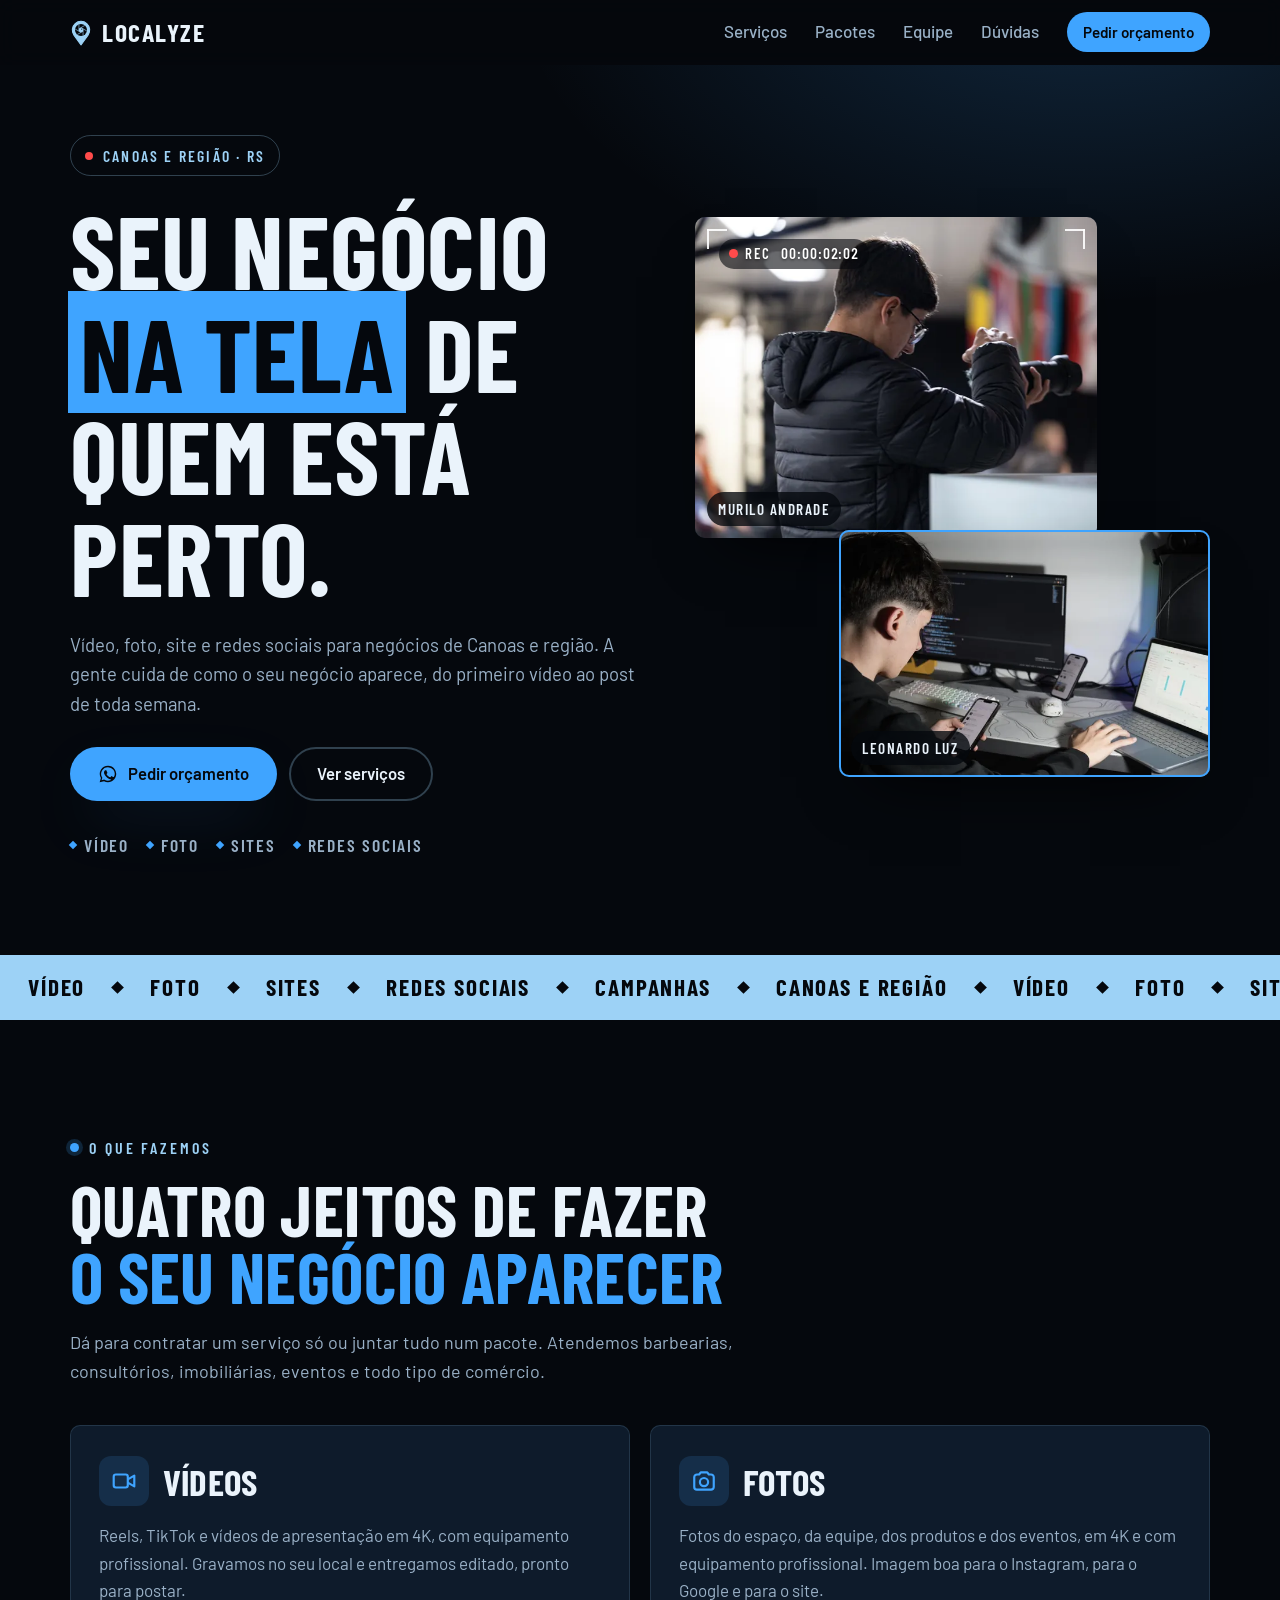
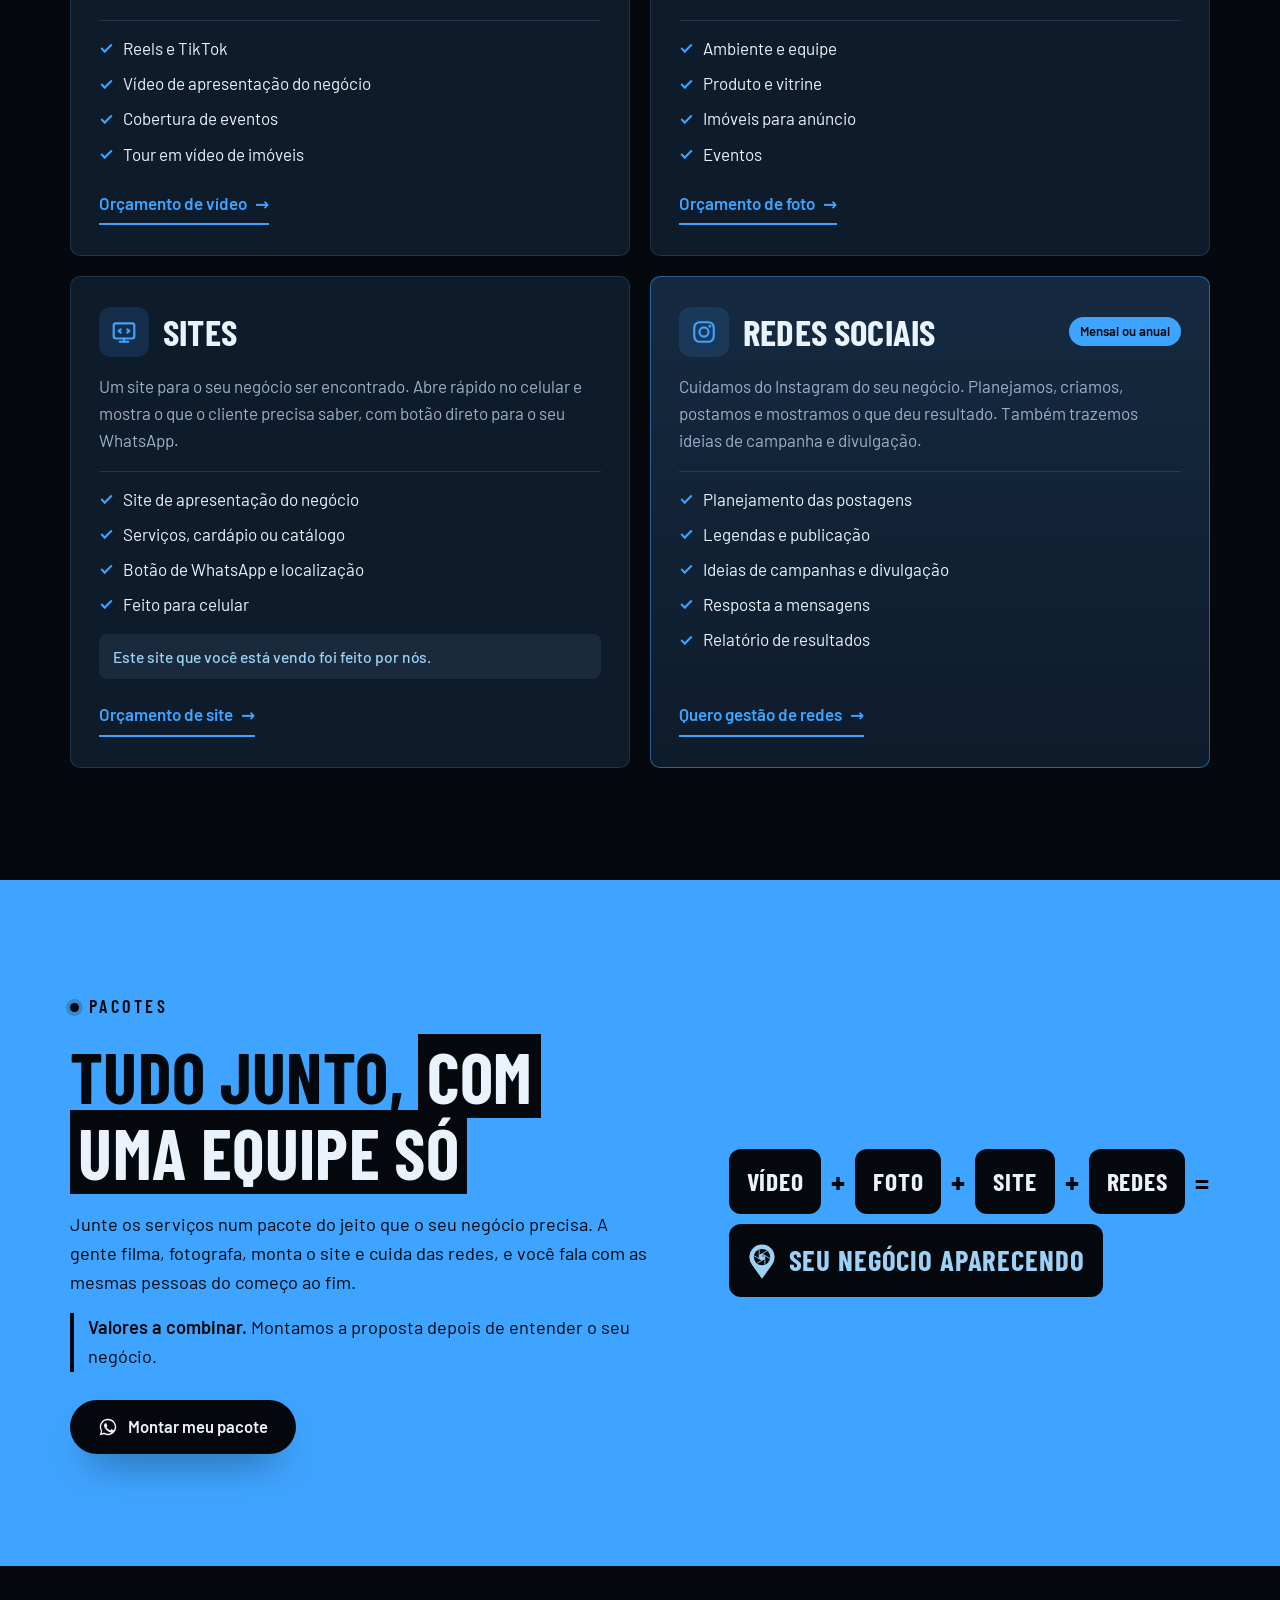
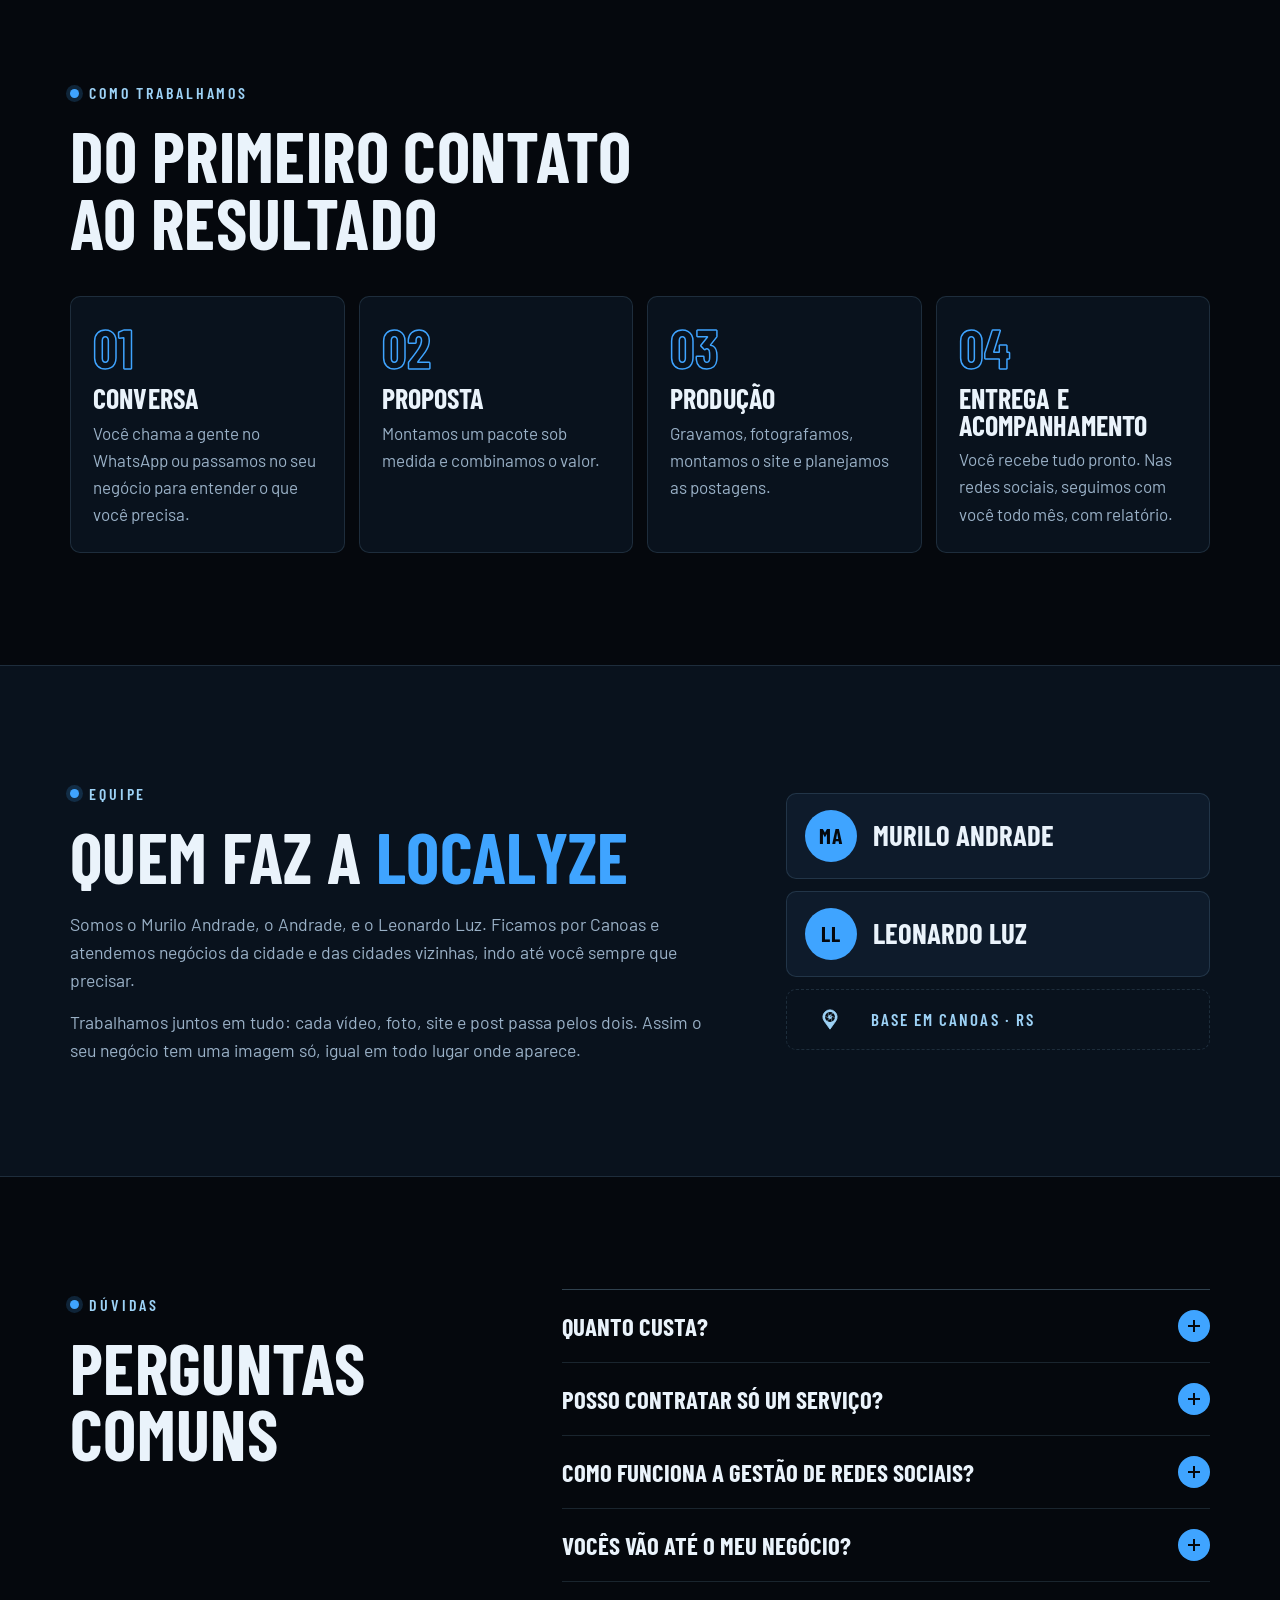
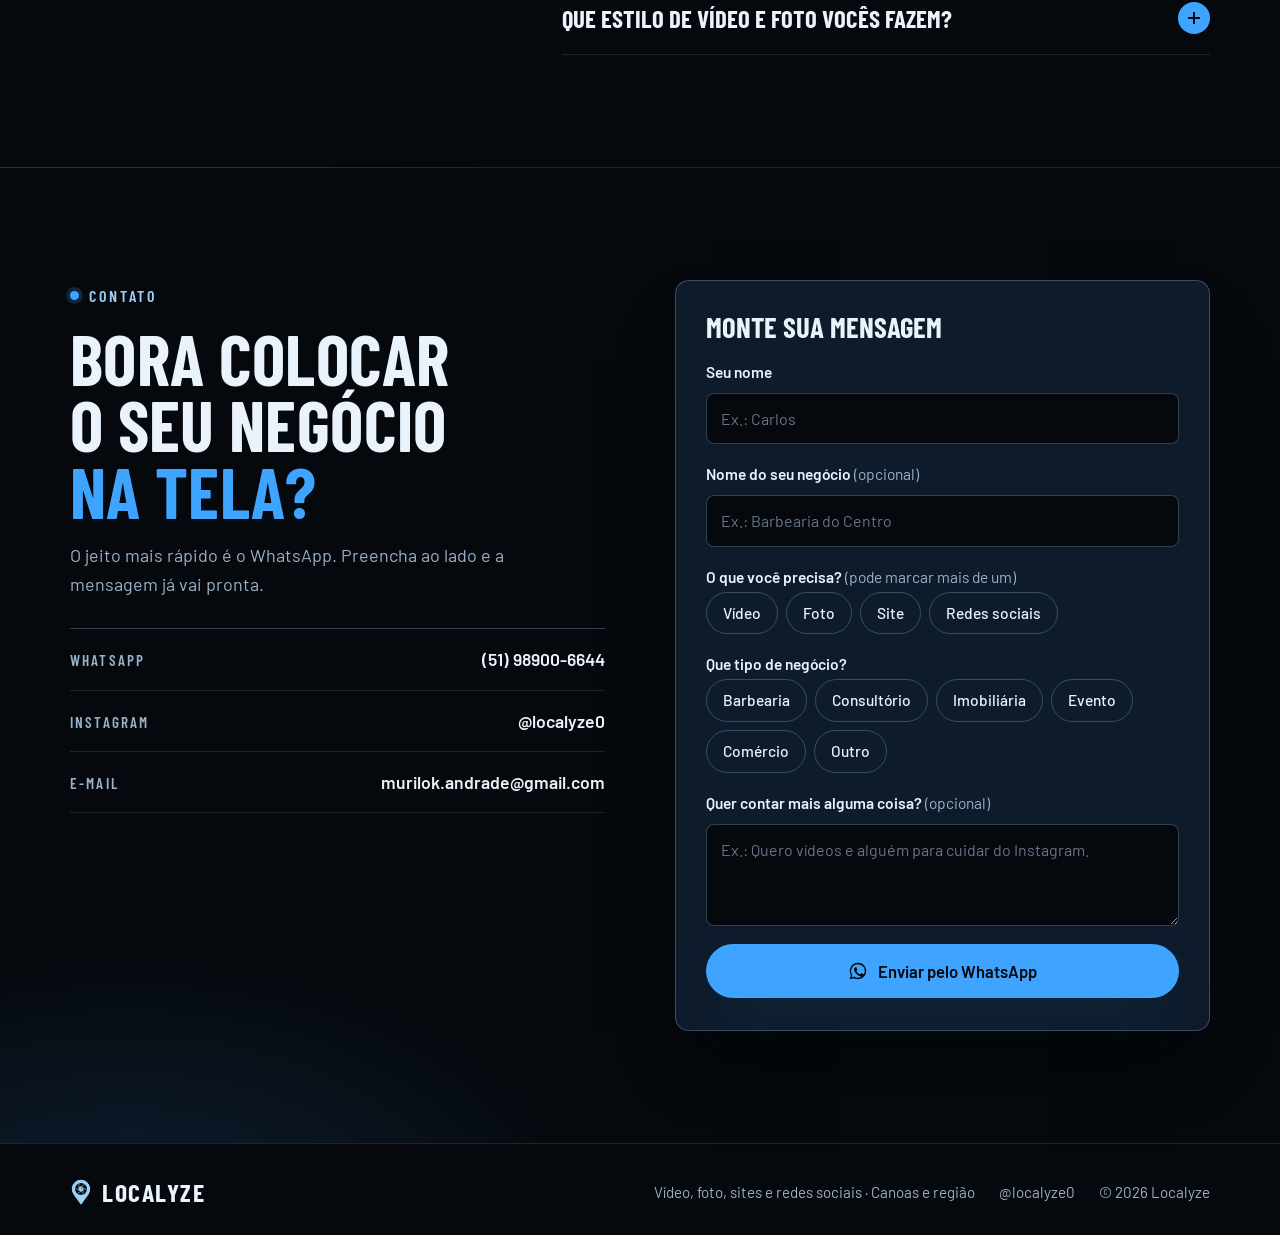
<file: index.html>
<!doctype html>
<html lang="pt-BR">
<head>
<meta charset="utf-8">
<meta name="viewport" content="width=device-width, initial-scale=1, viewport-fit=cover">
<title>Localyze · Vídeo, foto, sites e redes sociais em Canoas</title>
<meta name="description" content="Vídeo, foto, sites e gestão de redes sociais para negócios de Canoas e região. Pacotes sob medida, valores a combinar. Fale com a Localyze pelo WhatsApp.">
<meta name="theme-color" content="#05080D">
<meta name="color-scheme" content="dark">
<link rel="icon" href="img/favicon.svg" type="image/svg+xml">
<link rel="apple-touch-icon" href="img/apple-touch-icon.png">

<meta property="og:type" content="website">
<meta property="og:locale" content="pt_BR">
<meta property="og:site_name" content="Localyze">
<meta property="og:url" content="https://localyze.pages.dev/">
<meta property="og:title" content="Localyze · Vídeo, foto, sites e redes sociais">
<meta property="og:description" content="Seu negócio na tela de quem está perto. Canoas e região.">
<meta property="og:image" content="https://localyze.pages.dev/img/og.jpg">
<meta property="og:image:width" content="1200">
<meta property="og:image:height" content="630">
<meta name="twitter:card" content="summary_large_image">

<link rel="preload" href="fonts/barlow-condensed-latin-700-normal.woff2" as="font" type="font/woff2" crossorigin>
<link rel="preload" href="fonts/barlow-latin-400-normal.woff2" as="font" type="font/woff2" crossorigin>
<script>document.documentElement.classList.add('js');</script>
<link rel="stylesheet" href="style.css?v=2">

<script type="application/ld+json">
{
  "@context": "https://schema.org",
  "@type": "ProfessionalService",
  "name": "Localyze",
  "url": "https://localyze.pages.dev/",
  "description": "Vídeo, foto, sites e gestão de redes sociais para negócios de Canoas e região.",
  "image": "https://localyze.pages.dev/img/og.jpg",
  "telephone": "+55 51 98900-6644",
  "email": "murilok.andrade@gmail.com",
  "areaServed": { "@type": "City", "name": "Canoas" },
  "sameAs": ["https://www.instagram.com/localyze0"],
  "founder": [{ "@type": "Person", "name": "Murilo Andrade" }, { "@type": "Person", "name": "Leonardo Luz" }]
}
</script>
</head>

<body>
<a class="pular" href="#conteudo">Pular para o conteúdo</a>

<!-- símbolo da marca: alfinete de mapa com lente -->
<svg width="0" height="0" style="position:absolute" aria-hidden="true">
  <defs>
    <clipPath id="lente"><circle cx="50" cy="50" r="29"/></clipPath>
  </defs>
  <symbol id="simbolo" viewBox="-3 -3 106 130">
    <path d="M50 122 L15.89 74.50 A42 42 0 1 1 84.11 74.50 Z" fill="currentColor" stroke="currentColor" stroke-width="5" stroke-linejoin="round"/>
    <circle cx="50" cy="50" r="29" fill="var(--lente, #05080D)"/>
    <path clip-path="url(#lente)" d="M50 38.5 L78.57 54.99 M59.96 44.25 L59.96 77.24 M59.96 55.75 L31.39 72.24 M50 61.5 L21.43 45.01 M40.04 55.75 L40.04 22.76 M40.04 44.25 L68.61 27.76" fill="none" stroke="currentColor" stroke-width="3"/>
    <path d="M50 38.5 L59.96 44.25 L59.96 55.75 L50 61.5 L40.04 55.75 L40.04 44.25 Z" fill="currentColor"/>
    <circle cx="53.6" cy="45.8" r="2.5" fill="var(--lente, #05080D)"/>
  </symbol>
  <symbol id="i-zap" viewBox="0 0 24 24"><path fill="currentColor" d="M12.04 2a9.9 9.9 0 0 0-8.5 14.9L2 22l5.25-1.38A9.9 9.9 0 1 0 12.04 2Zm0 1.8a8.1 8.1 0 1 1-4.3 15l-.3-.18-3.1.82.83-3.03-.2-.32A8.1 8.1 0 0 1 12.04 3.8Zm-3 3.6c-.2 0-.52.07-.8.37-.27.3-1.04 1.02-1.04 2.5s1.07 2.9 1.22 3.1c.15.2 2.1 3.2 5.1 4.5 2.5 1.08 3 .87 3.54.82.54-.05 1.74-.71 1.98-1.4.25-.7.25-1.3.17-1.42-.07-.12-.27-.2-.57-.35-.3-.15-1.74-.86-2.01-.96-.27-.1-.47-.15-.67.15-.2.3-.77.96-.94 1.16-.17.2-.35.22-.65.07-.3-.15-1.26-.46-2.4-1.48-.89-.79-1.49-1.76-1.66-2.06-.17-.3-.02-.46.13-.6.13-.14.3-.35.45-.52.15-.18.2-.3.3-.5.1-.2.05-.37-.02-.52-.08-.15-.67-1.62-.92-2.2-.24-.58-.49-.5-.67-.5Z"/></symbol>
  <symbol id="i-insta" viewBox="0 0 24 24"><rect x="3" y="3" width="18" height="18" rx="5" fill="none" stroke="currentColor" stroke-width="2"/><circle cx="12" cy="12" r="4.2" fill="none" stroke="currentColor" stroke-width="2"/><circle cx="17.4" cy="6.6" r="1.3" fill="currentColor"/></symbol>
</svg>

<!-- ============ TOPO ============ -->
<header class="topo" id="topo">
  <div class="wrap topo__in">
    <a class="marca" href="#inicio" aria-label="Localyze, voltar ao início">
      <svg class="marca__simbolo" width="22" height="27" aria-hidden="true"><use href="#simbolo"/></svg>
      <span>Localyze</span>
    </a>
    <nav class="menu" aria-label="Seções do site">
      <a href="#servicos">Serviços</a>
      <a href="#pacotes">Pacotes</a>
      <a href="#equipe">Equipe</a>
      <a href="#duvidas">Dúvidas</a>
    </nav>
    <a class="topo__cta" href="#contato">Pedir orçamento</a>
  </div>
</header>

<main id="conteudo">

  <!-- ============ ABERTURA ============ -->
  <section class="hero" id="inicio" aria-labelledby="hero-titulo">
    <div class="wrap hero__grade">
      <div class="hero__texto">
        <p class="selo"><span class="selo__ponto" aria-hidden="true"></span>Canoas e região · RS</p>
        <h1 id="hero-titulo">Seu negócio <mark>na tela</mark> de quem está perto.</h1>
        <p class="hero__sub">Vídeo, foto, site e redes sociais para negócios de Canoas e região. A gente cuida de como o seu negócio aparece, do primeiro vídeo ao post de toda semana.</p>
        <div class="acoes" id="hero-acoes">
          <a class="botao botao--azul" data-zap="Olá, Localyze! Vi a apresentação de vocês e quero um orçamento." href="https://wa.me/5551989006644" target="_blank" rel="noopener">
            <svg width="20" height="20" aria-hidden="true"><use href="#i-zap"/></svg>
            Pedir orçamento
          </a>
          <a class="botao botao--linha" href="#servicos">Ver serviços</a>
        </div>
        <ul class="hero__lista" aria-label="O que fazemos">
          <li>Vídeo</li><li>Foto</li><li>Sites</li><li>Redes sociais</li>
        </ul>
      </div>

      <div class="hero__fotos" aria-label="A equipe da Localyze trabalhando">
        <figure class="quadro quadro--a">
          <img src="img/andrade-camera-960.webp"
               srcset="img/andrade-camera-640.webp 640w, img/andrade-camera-960.webp 960w, img/andrade-camera-1400.webp 1400w"
               sizes="(min-width: 960px) 420px, 80vw" width="960" height="768" fetchpriority="high"
               alt="Murilo Andrade fotografando durante um evento">
          <div class="quadro__hud" aria-hidden="true">
            <span class="hud-rec"><i></i>REC <b id="timecode">00:00:00:00</b></span>
          </div>
          <figcaption>Murilo Andrade</figcaption>
        </figure>
        <figure class="quadro quadro--b">
          <img src="img/leonardo-sites-960.webp"
               srcset="img/leonardo-sites-640.webp 640w, img/leonardo-sites-960.webp 960w, img/leonardo-sites-1400.webp 1400w"
               sizes="(min-width: 960px) 400px, 80vw" width="960" height="642" fetchpriority="high"
               alt="Leonardo Luz trabalhando no computador e no celular">
          <figcaption>Leonardo Luz</figcaption>
        </figure>
      </div>
    </div>
  </section>

  <!-- faixa -->
  <div class="faixa" aria-hidden="true">
    <div class="faixa__trilho">
      <span>Vídeo</span><span>Foto</span><span>Sites</span><span>Redes sociais</span><span>Campanhas</span><span>Canoas e região</span>
      <span>Vídeo</span><span>Foto</span><span>Sites</span><span>Redes sociais</span><span>Campanhas</span><span>Canoas e região</span>
    </div>
  </div>

  <!-- ============ SERVIÇOS ============ -->
  <section class="secao" id="servicos" aria-labelledby="servicos-titulo">
    <div class="wrap">
      <header class="cab revela">
        <p class="rotulo">O que fazemos</p>
        <h2 id="servicos-titulo">Quatro jeitos de fazer <span class="destaque">o seu negócio aparecer</span></h2>
        <p class="cab__intro">Dá para contratar um serviço só ou juntar tudo num pacote. Atendemos barbearias, consultórios, imobiliárias, eventos e todo tipo de comércio.</p>
      </header>

      <div class="servicos">
        <article class="servico revela">
          <div class="servico__topo">
            <span class="servico__icone" aria-hidden="true">
              <svg viewBox="0 0 24 24" width="26" height="26"><rect x="2.5" y="6" width="13" height="12" rx="2" fill="none" stroke="currentColor" stroke-width="2"/><path d="M15.5 10.5 21.5 7v10l-6-3.5" fill="none" stroke="currentColor" stroke-width="2" stroke-linejoin="round"/></svg>
            </span>
            <h3>Vídeos</h3>
          </div>
          <p>Reels, TikTok e vídeos de apresentação em 4K, com equipamento profissional. Gravamos no seu local e entregamos editado, pronto para postar.</p>
          <ul class="itens">
            <li>Reels e TikTok</li>
            <li>Vídeo de apresentação do negócio</li>
            <li>Cobertura de eventos</li>
            <li>Tour em vídeo de imóveis</li>
          </ul>
          <a class="servico__link" data-zap="Olá, Localyze! Quero um orçamento de vídeo." href="https://wa.me/5551989006644" target="_blank" rel="noopener">Orçamento de vídeo <span aria-hidden="true">→</span></a>
        </article>

        <article class="servico revela">
          <div class="servico__topo">
            <span class="servico__icone" aria-hidden="true">
              <svg viewBox="0 0 24 24" width="26" height="26"><path d="M3 8.5A2.5 2.5 0 0 1 5.5 6h2l1.5-2h6l1.5 2h2A2.5 2.5 0 0 1 21 8.5v9a2.5 2.5 0 0 1-2.5 2.5h-13A2.5 2.5 0 0 1 3 17.5Z" fill="none" stroke="currentColor" stroke-width="2" stroke-linejoin="round"/><circle cx="12" cy="13" r="3.8" fill="none" stroke="currentColor" stroke-width="2"/></svg>
            </span>
            <h3>Fotos</h3>
          </div>
          <p>Fotos do espaço, da equipe, dos produtos e dos eventos, em 4K e com equipamento profissional. Imagem boa para o Instagram, para o Google e para o site.</p>
          <ul class="itens">
            <li>Ambiente e equipe</li>
            <li>Produto e vitrine</li>
            <li>Imóveis para anúncio</li>
            <li>Eventos</li>
          </ul>
          <a class="servico__link" data-zap="Olá, Localyze! Quero um orçamento de fotos." href="https://wa.me/5551989006644" target="_blank" rel="noopener">Orçamento de foto <span aria-hidden="true">→</span></a>
        </article>

        <article class="servico revela">
          <div class="servico__topo">
            <span class="servico__icone" aria-hidden="true">
              <svg viewBox="0 0 24 24" width="26" height="26"><rect x="2.5" y="4" width="19" height="14" rx="2" fill="none" stroke="currentColor" stroke-width="2"/><path d="M8 21h8M12 18v3M9 9.5 7 11l2 1.5M15 9.5l2 1.5-2 1.5" fill="none" stroke="currentColor" stroke-width="2" stroke-linecap="round" stroke-linejoin="round"/></svg>
            </span>
            <h3>Sites</h3>
          </div>
          <p>Um site para o seu negócio ser encontrado. Abre rápido no celular e mostra o que o cliente precisa saber, com botão direto para o seu WhatsApp.</p>
          <ul class="itens">
            <li>Site de apresentação do negócio</li>
            <li>Serviços, cardápio ou catálogo</li>
            <li>Botão de WhatsApp e localização</li>
            <li>Feito para celular</li>
          </ul>
          <p class="servico__prova">Este site que você está vendo foi feito por nós.</p>
          <a class="servico__link" data-zap="Olá, Localyze! Quero um orçamento de site para o meu negócio." href="https://wa.me/5551989006644" target="_blank" rel="noopener">Orçamento de site <span aria-hidden="true">→</span></a>
        </article>

        <article class="servico servico--destaque revela">
          <div class="servico__topo">
            <span class="servico__icone" aria-hidden="true">
              <svg viewBox="0 0 24 24" width="26" height="26"><use href="#i-insta"/></svg>
            </span>
            <h3>Redes sociais</h3>
            <span class="etiqueta">Mensal ou anual</span>
          </div>
          <p>Cuidamos do Instagram do seu negócio. Planejamos, criamos, postamos e mostramos o que deu resultado. Também trazemos ideias de campanha e divulgação.</p>
          <ul class="itens">
            <li>Planejamento das postagens</li>
            <li>Legendas e publicação</li>
            <li>Ideias de campanhas e divulgação</li>
            <li>Resposta a mensagens</li>
            <li>Relatório de resultados</li>
          </ul>
          <a class="servico__link" data-zap="Olá, Localyze! Quero saber sobre a gestão de redes sociais." href="https://wa.me/5551989006644" target="_blank" rel="noopener">Quero gestão de redes <span aria-hidden="true">→</span></a>
        </article>
      </div>
    </div>
  </section>

  <!-- ============ PACOTES ============ -->
  <section class="secao secao--pacote" id="pacotes" aria-labelledby="pacotes-titulo">
    <div class="wrap pacote">
      <div class="pacote__texto revela">
        <p class="rotulo">Pacotes</p>
        <h2 id="pacotes-titulo">Tudo junto, <span class="destaque">com uma equipe só</span></h2>
        <p>Junte os serviços num pacote do jeito que o seu negócio precisa. A gente filma, fotografa, monta o site e cuida das redes, e você fala com as mesmas pessoas do começo ao fim.</p>
        <p class="pacote__preco"><strong>Valores a combinar.</strong> Montamos a proposta depois de entender o seu negócio.</p>
        <a class="botao botao--azul" data-zap="Olá, Localyze! Quero montar um pacote para o meu negócio." href="https://wa.me/5551989006644" target="_blank" rel="noopener">
          <svg width="20" height="20" aria-hidden="true"><use href="#i-zap"/></svg>
          Montar meu pacote
        </a>
      </div>

      <div class="combo revela" aria-hidden="true">
        <div class="combo__peca">Vídeo</div>
        <span class="combo__mais">+</span>
        <div class="combo__peca">Foto</div>
        <span class="combo__mais">+</span>
        <div class="combo__peca">Site</div>
        <span class="combo__mais">+</span>
        <div class="combo__peca">Redes</div>
        <span class="combo__igual">=</span>
        <div class="combo__peca combo__peca--final">
          <svg width="30" height="37"><use href="#simbolo"/></svg>
          Seu negócio aparecendo
        </div>
      </div>
    </div>
  </section>

  <!-- ============ COMO TRABALHAMOS ============ -->
  <section class="secao" id="como" aria-labelledby="como-titulo">
    <div class="wrap">
      <header class="cab revela">
        <p class="rotulo">Como trabalhamos</p>
        <h2 id="como-titulo">Do primeiro contato ao resultado</h2>
      </header>
      <ol class="passos">
        <li class="revela">
          <span class="passos__n">01</span>
          <h3>Conversa</h3>
          <p>Você chama a gente no WhatsApp ou passamos no seu negócio para entender o que você precisa.</p>
        </li>
        <li class="revela">
          <span class="passos__n">02</span>
          <h3>Proposta</h3>
          <p>Montamos um pacote sob medida e combinamos o valor.</p>
        </li>
        <li class="revela">
          <span class="passos__n">03</span>
          <h3>Produção</h3>
          <p>Gravamos, fotografamos, montamos o site e planejamos as postagens.</p>
        </li>
        <li class="revela">
          <span class="passos__n">04</span>
          <h3>Entrega e acompanhamento</h3>
          <p>Você recebe tudo pronto. Nas redes sociais, seguimos com você todo mês, com relatório.</p>
        </li>
      </ol>
    </div>
  </section>

  <!-- ============ EQUIPE ============ -->
  <section class="secao secao--equipe" id="equipe" aria-labelledby="equipe-titulo">
    <div class="wrap equipe">
      <div class="equipe__texto revela">
        <p class="rotulo">Equipe</p>
        <h2 id="equipe-titulo">Quem faz a <span class="destaque">Localyze</span></h2>
        <p>Somos o Murilo Andrade, o Andrade, e o Leonardo Luz. Ficamos por Canoas e atendemos negócios da cidade e das cidades vizinhas, indo até você sempre que precisar.</p>
        <p>Trabalhamos juntos em tudo: cada vídeo, foto, site e post passa pelos dois. Assim o seu negócio tem uma imagem só, igual em todo lugar onde aparece.</p>
      </div>

      <ul class="nomes revela">
        <li>
          <span class="nomes__inicial" aria-hidden="true">MA</span>
          <strong>Murilo Andrade</strong>
        </li>
        <li>
          <span class="nomes__inicial" aria-hidden="true">LL</span>
          <strong>Leonardo Luz</strong>
        </li>
        <li class="nomes__base">
          <svg width="18" height="22" aria-hidden="true"><use href="#simbolo"/></svg>
          <span>Base em Canoas · RS</span>
        </li>
      </ul>
    </div>
  </section>

  <!-- ============ DÚVIDAS ============ -->
  <section class="secao" id="duvidas" aria-labelledby="duvidas-titulo">
    <div class="wrap duvidas">
      <header class="cab revela">
        <p class="rotulo">Dúvidas</p>
        <h2 id="duvidas-titulo">Perguntas comuns</h2>
      </header>
      <div class="perguntas revela">
        <details>
          <summary>Quanto custa?</summary>
          <p>Valores a combinar. O preço depende dos serviços, do tamanho do trabalho e de quanto material você precisa. Chama a gente no WhatsApp que montamos a proposta.</p>
        </details>
        <details>
          <summary>Posso contratar só um serviço?</summary>
          <p>Pode. Dá para fazer só um vídeo, só as fotos, só o site ou só a gestão das redes. E se quiser juntar mais de um, montamos um pacote.</p>
        </details>
        <details>
          <summary>Como funciona a gestão de redes sociais?</summary>
          <p>É um plano mensal ou anual. Planejamos as postagens, escrevemos as legendas, publicamos, respondemos mensagens, trazemos ideias de campanha e mostramos os resultados num relatório.</p>
        </details>
        <details>
          <summary>Vocês vão até o meu negócio?</summary>
          <p>Sim. Ficamos por Canoas e atendemos a cidade e as cidades próximas. Se você estiver um pouco mais longe, chama a gente que vemos.</p>
        </details>
        <details>
          <summary>Que estilo de vídeo e foto vocês fazem?</summary>
          <p>Depende da ocasião. Pode ser mais cinematográfico ou mais leve e natural. Conversamos antes e escolhemos o que combina com o seu negócio.</p>
        </details>
      </div>
    </div>
  </section>

  <!-- ============ CONTATO ============ -->
  <section class="secao secao--contato" id="contato" aria-labelledby="contato-titulo">
    <div class="wrap contato">
      <div class="contato__intro revela">
        <p class="rotulo">Contato</p>
        <h2 id="contato-titulo">Bora colocar o seu negócio <span class="destaque">na tela?</span></h2>
        <p>O jeito mais rápido é o WhatsApp. Preencha ao lado e a mensagem já vai pronta.</p>
        <ul class="canais">
          <li>
            <span>WhatsApp</span>
            <a data-zap="Olá, Localyze! Vi a apresentação de vocês e quero um orçamento." href="https://wa.me/5551989006644" target="_blank" rel="noopener">(51) 98900-6644</a>
          </li>
          <li>
            <span>Instagram</span>
            <a href="https://www.instagram.com/localyze0" target="_blank" rel="noopener">@localyze0</a>
          </li>
          <li>
            <span>E-mail</span>
            <strong class="canais__valor">murilok.andrade@gmail.com</strong>
          </li>
        </ul>
      </div>

      <!-- Sem JavaScript, o formulário ainda abre o WhatsApp com o campo "text". -->
      <form class="pedido revela" id="pedido" action="https://wa.me/5551989006644" method="get" target="_blank">
        <p class="pedido__titulo">Monte sua mensagem</p>

        <label class="campo">
          <span>Seu nome</span>
          <input type="text" id="p-nome" autocomplete="name" placeholder="Ex.: Carlos">
        </label>

        <label class="campo">
          <span>Nome do seu negócio <em>(opcional)</em></span>
          <input type="text" id="p-negocio" autocomplete="organization" placeholder="Ex.: Barbearia do Centro">
        </label>

        <fieldset class="campo">
          <legend>O que você precisa? <em>(pode marcar mais de um)</em></legend>
          <div class="chips">
            <label><input type="checkbox" name="precisa" value="vídeo"><span>Vídeo</span></label>
            <label><input type="checkbox" name="precisa" value="foto"><span>Foto</span></label>
            <label><input type="checkbox" name="precisa" value="site"><span>Site</span></label>
            <label><input type="checkbox" name="precisa" value="gestão de redes sociais"><span>Redes sociais</span></label>
          </div>
        </fieldset>

        <fieldset class="campo">
          <legend>Que tipo de negócio?</legend>
          <div class="chips">
            <label><input type="radio" name="tipo" value="uma barbearia"><span>Barbearia</span></label>
            <label><input type="radio" name="tipo" value="um consultório"><span>Consultório</span></label>
            <label><input type="radio" name="tipo" value="uma imobiliária"><span>Imobiliária</span></label>
            <label><input type="radio" name="tipo" value="um evento"><span>Evento</span></label>
            <label><input type="radio" name="tipo" value="um comércio"><span>Comércio</span></label>
            <label><input type="radio" name="tipo" value=""><span>Outro</span></label>
          </div>
        </fieldset>

        <label class="campo">
          <span>Quer contar mais alguma coisa? <em>(opcional)</em></span>
          <textarea name="text" id="p-msg" rows="3" placeholder="Ex.: Quero vídeos e alguém para cuidar do Instagram."></textarea>
        </label>

        <button class="botao botao--azul botao--largo" type="submit">
          <svg width="20" height="20" aria-hidden="true"><use href="#i-zap"/></svg>
          Enviar pelo WhatsApp
        </button>
      </form>
    </div>
  </section>
</main>

<!-- ============ RODAPÉ ============ -->
<footer class="rodape">
  <div class="wrap rodape__in">
    <a class="marca marca--rodape" href="#inicio" aria-label="Localyze, voltar ao início">
      <svg class="marca__simbolo" width="22" height="27" aria-hidden="true"><use href="#simbolo"/></svg>
      <span>Localyze</span>
    </a>
    <p>Vídeo, foto, sites e redes sociais · Canoas e região</p>
    <p><a href="https://www.instagram.com/localyze0" target="_blank" rel="noopener">@localyze0</a></p>
    <p>© <span id="ano">2026</span> Localyze</p>
  </div>
</footer>

<!-- Botão fixo no celular -->
<div class="barra" id="barra">
  <a class="botao botao--azul" data-zap="Olá, Localyze! Vi a apresentação de vocês e quero um orçamento." href="https://wa.me/5551989006644" target="_blank" rel="noopener">
    <svg width="20" height="20" aria-hidden="true"><use href="#i-zap"/></svg>
    Chamar no WhatsApp
  </a>
</div>

<script src="script.js?v=2" defer></script>
</body>
</html>
</file>
<file: style.css>
/* =========================================================
   Localyze · estilo
   Escuro (preto + azul-marinho) com azul vivo para destacar.
   ========================================================= */

@font-face{font-family:"Barlow Condensed";font-weight:600;font-style:normal;font-display:swap;src:url("fonts/barlow-condensed-latin-600-normal.woff2") format("woff2")}
@font-face{font-family:"Barlow Condensed";font-weight:700;font-style:normal;font-display:swap;src:url("fonts/barlow-condensed-latin-700-normal.woff2") format("woff2")}
@font-face{font-family:"Barlow";font-weight:400;font-style:normal;font-display:swap;src:url("fonts/barlow-latin-400-normal.woff2") format("woff2")}
@font-face{font-family:"Barlow";font-weight:500;font-style:normal;font-display:swap;src:url("fonts/barlow-latin-500-normal.woff2") format("woff2")}
@font-face{font-family:"Barlow";font-weight:600;font-style:normal;font-display:swap;src:url("fonts/barlow-latin-600-normal.woff2") format("woff2")}

:root{
  --preto:#05080D;       /* fundo principal */
  --noite:#09121D;       /* fundo alternado */
  --marinho:#0E1B2B;     /* cartões */
  --marinho-2:#152A41;
  --linha:rgba(157,210,246,.14);
  --linha-forte:rgba(157,210,246,.28);
  --texto:#EAF3FB;
  --texto-2:#9AB1C7;
  --azul:#3FA4FF;        /* destaque */
  --azul-hover:#66B8FF;
  --gelo:#9DD2F6;        /* azul claro da marca */
  --brilho:0 24px 60px -24px rgba(63,164,255,.55);

  --f-titulo:"Barlow Condensed","Arial Narrow","Roboto Condensed",Impact,sans-serif;
  --f-texto:"Barlow",system-ui,-apple-system,"Segoe UI",Roboto,Arial,sans-serif;
  --raio:10px;
  --lente:var(--preto);
  color-scheme:dark;
}

*,*::before,*::after{box-sizing:border-box}
html{scroll-behavior:smooth;scroll-padding-top:76px;-webkit-text-size-adjust:100%}
body{margin:0;background:var(--preto);color:var(--texto);font-family:var(--f-texto);font-size:1.0625rem;line-height:1.6;-webkit-font-smoothing:antialiased}
img,svg{display:block;max-width:100%}
img{height:auto}
a{color:inherit}
h1,h2,h3,p,ol,ul,figure,fieldset{margin:0}
ol,ul{padding:0;list-style:none}
fieldset{border:0;padding:0;min-width:0}
button,input,textarea{font:inherit;color:inherit}
::selection{background:var(--azul);color:var(--preto)}

.wrap{width:100%;max-width:1180px;margin:0 auto;padding:0 20px}
.pular{position:absolute;left:-9999px;top:10px;z-index:100;background:var(--azul);color:var(--preto);padding:10px 16px;border-radius:6px}
.pular:focus{left:10px}
:focus-visible{outline:3px solid var(--azul);outline-offset:3px}

h1,h2,h3{font-family:var(--f-titulo);font-weight:700;text-transform:uppercase;line-height:.95;letter-spacing:.005em;text-wrap:balance}
h2{font-size:clamp(2.5rem,8.6vw,4.4rem)}
.destaque{color:var(--azul)}
.rotulo{
  display:inline-flex;align-items:center;gap:10px;margin-bottom:16px;
  font-family:var(--f-titulo);font-weight:600;font-size:1rem;letter-spacing:.18em;text-transform:uppercase;color:var(--gelo);
}
.rotulo::before{content:"";width:9px;height:9px;border-radius:50%;background:var(--azul);box-shadow:0 0 0 4px rgba(63,164,255,.18)}

/* ---------- marca ---------- */
.marca{display:inline-flex;align-items:center;gap:10px;text-decoration:none;font-family:var(--f-titulo);font-weight:700;font-size:1.6rem;letter-spacing:.06em;text-transform:uppercase;line-height:1}
.marca__simbolo{color:var(--gelo);width:22px;height:27px}

/* ---------- topo ---------- */
.topo{position:sticky;top:0;z-index:30;background:rgba(5,8,13,.92);border-bottom:1px solid transparent;transition:border-color .2s}
@supports (backdrop-filter:blur(1px)){.topo{background:rgba(5,8,13,.8);backdrop-filter:blur(10px)}}
.topo.rolou{border-bottom-color:var(--linha)}
.topo__in{display:flex;align-items:center;gap:20px;min-height:64px}
.menu{display:none;gap:28px;margin-left:auto}
.menu a{text-decoration:none;font-weight:500;color:var(--texto-2);padding:6px 0;transition:color .15s}
.menu a:hover{color:var(--texto)}
.topo__cta{
  margin-left:auto;display:inline-flex;align-items:center;height:40px;padding:0 16px;border-radius:99px;
  background:var(--azul);color:var(--preto);text-decoration:none;font-weight:600;font-size:.95rem;transition:background-color .15s;
}
.topo__cta:hover{background:var(--azul-hover)}

/* ---------- botões ---------- */
.botao{
  display:inline-flex;align-items:center;justify-content:center;gap:10px;
  min-height:54px;padding:12px 26px;border-radius:99px;border:2px solid transparent;
  font-weight:600;font-size:1.04rem;line-height:1.2;text-decoration:none;cursor:pointer;
  transition:transform .15s,background-color .15s,color .15s,border-color .15s,box-shadow .15s;
}
.botao:hover{transform:translateY(-2px)}
.botao:active{transform:none}
.botao--azul{background:var(--azul);color:var(--preto);box-shadow:var(--brilho)}
.botao--azul:hover{background:var(--azul-hover)}
.botao--linha{border-color:var(--linha-forte);color:var(--texto)}
.botao--linha:hover{border-color:var(--texto)}
.botao--escuro{background:var(--preto);color:var(--texto)}
.botao--escuro:hover{background:var(--marinho-2)}
.botao--largo{width:100%}

/* ---------- abertura ---------- */
.hero{
  position:relative;padding:40px 0 64px;overflow:hidden;
  background:
    radial-gradient(60rem 34rem at 85% -10%,rgba(63,164,255,.20),transparent 60%),
    var(--preto);
}
.hero__grade{display:grid;gap:44px}
.selo{
  display:inline-flex;align-items:center;gap:10px;margin-bottom:22px;padding:7px 14px;border:1px solid var(--linha-forte);border-radius:99px;
  font-family:var(--f-titulo);font-weight:600;font-size:.98rem;letter-spacing:.14em;text-transform:uppercase;color:var(--gelo);
}
.selo__ponto{width:8px;height:8px;border-radius:50%;background:#FF4B4B;animation:piscar 1.4s steps(1) infinite}
.hero h1{font-size:clamp(3rem,13vw,6.4rem);line-height:1;margin-bottom:22px}
.hero h1 mark{
  background:var(--azul);color:var(--preto);padding:0 .12em;margin:0 -.02em;
  -webkit-box-decoration-break:clone;box-decoration-break:clone;
}
.hero__sub{font-size:1.16rem;color:var(--texto-2);max-width:33em;margin-bottom:28px}
.acoes{display:flex;flex-wrap:wrap;gap:12px}
.hero__lista{display:flex;flex-wrap:wrap;gap:8px 18px;margin-top:30px}
.hero__lista li{display:inline-flex;align-items:center;gap:8px;font-family:var(--f-titulo);font-weight:600;font-size:1.1rem;letter-spacing:.1em;text-transform:uppercase;color:var(--texto-2)}
.hero__lista li::before{content:"";width:6px;height:6px;background:var(--azul);transform:rotate(45deg)}

/* fotos da equipe */
.hero__fotos{position:relative;display:grid;gap:14px}
.quadro{position:relative;border-radius:var(--raio);overflow:hidden;background:var(--marinho);box-shadow:0 30px 60px -30px rgba(0,0,0,.9)}
.quadro img{width:100%;height:100%;object-fit:cover}
.quadro--a{aspect-ratio:5/4}
.quadro--a img{object-position:40% 40%}
.quadro--b{aspect-ratio:3/2;outline:2px solid var(--azul);outline-offset:-2px}
.quadro figcaption{
  position:absolute;left:12px;bottom:12px;padding:5px 11px;border-radius:99px;background:rgba(5,8,13,.78);
  font-family:var(--f-titulo);font-weight:600;font-size:.95rem;letter-spacing:.1em;text-transform:uppercase;
}
.quadro__hud{position:absolute;inset:12px;pointer-events:none;color:#fff;font-family:var(--f-titulo);font-weight:600;font-size:.92rem;letter-spacing:.12em;text-shadow:0 1px 3px rgba(0,0,0,.6);
  --c:rgba(255,255,255,.9);--w:2px;--t:20px;
  background:
    linear-gradient(var(--c),var(--c)) top left/var(--t) var(--w) no-repeat,
    linear-gradient(var(--c),var(--c)) top left/var(--w) var(--t) no-repeat,
    linear-gradient(var(--c),var(--c)) top right/var(--t) var(--w) no-repeat,
    linear-gradient(var(--c),var(--c)) top right/var(--w) var(--t) no-repeat;
}
.hud-rec{position:absolute;top:10px;left:12px;display:flex;align-items:center;gap:7px;padding:3px 10px;border-radius:99px;background:rgba(5,8,13,.6)}
.hud-rec i{width:9px;height:9px;border-radius:50%;background:#FF4B4B;animation:piscar 1.2s steps(1) infinite}
.hud-rec b{font-weight:600;font-variant-numeric:tabular-nums;letter-spacing:.06em;margin-left:4px}
@keyframes piscar{50%{opacity:.15}}

/* faixa */
.faixa{background:var(--gelo);color:var(--preto);overflow:hidden}
.faixa__trilho{display:flex;width:max-content;animation:rolar 34s linear infinite}
.faixa span{display:flex;align-items:center;gap:28px;padding:14px 0 14px 28px;white-space:nowrap;font-family:var(--f-titulo);font-weight:700;font-size:1.45rem;letter-spacing:.08em;text-transform:uppercase}
.faixa span::after{content:"";width:9px;height:9px;background:currentColor;transform:rotate(45deg)}
@keyframes rolar{to{transform:translateX(-50%)}}

/* ---------- seções ---------- */
.secao{padding:80px 0}
.cab{margin-bottom:40px;max-width:46rem}
.cab__intro{margin-top:18px;color:var(--texto-2);font-size:1.12rem}

/* serviços */
.servicos{display:grid;gap:16px}
.servico{
  position:relative;display:flex;flex-direction:column;gap:16px;padding:26px 22px;
  background:var(--marinho);border:1px solid var(--linha);border-radius:var(--raio);
  transition:border-color .2s,transform .2s,box-shadow .2s;
}
.servico:hover{border-color:var(--azul);transform:translateY(-4px);box-shadow:var(--brilho)}
.servico--destaque{background:linear-gradient(180deg,var(--marinho-2),var(--marinho));border-color:rgba(63,164,255,.5)}
.servico__topo{display:flex;align-items:center;flex-wrap:wrap;gap:14px}
.servico__icone{width:50px;height:50px;display:grid;place-items:center;border-radius:12px;background:rgba(63,164,255,.14);color:var(--azul)}
.servico h3{font-size:2.3rem}
.etiqueta{margin-left:auto;padding:4px 11px;border-radius:99px;background:var(--azul);color:var(--preto);font-weight:600;font-size:.82rem}
.servico > p{color:var(--texto-2)}
.itens{display:grid;gap:8px;padding-top:14px;border-top:1px solid var(--linha)}
.itens li{position:relative;padding-left:24px}
.itens li::before{content:"";position:absolute;left:2px;top:.55em;width:11px;height:6px;border-left:2px solid var(--azul);border-bottom:2px solid var(--azul);transform:rotate(-45deg)}
.servico__prova{padding:10px 14px;border-radius:8px;background:rgba(157,210,246,.08);color:var(--gelo)!important;font-weight:500;font-size:.98rem}
.servico__link{margin-top:auto;align-self:flex-start;display:inline-flex;gap:8px;padding:6px 0;font-weight:600;color:var(--azul);text-decoration:none;border-bottom:2px solid currentColor}
.servico__link span{transition:transform .2s}
.servico__link:hover span{transform:translateX(4px)}

/* pacotes (faixa azul) */
.secao--pacote{background:var(--azul);color:var(--preto)}
.secao--pacote .rotulo{color:var(--preto)}
.secao--pacote .rotulo::before{background:var(--preto);box-shadow:0 0 0 4px rgba(5,8,13,.18)}
.secao--pacote .destaque{color:var(--texto);-webkit-text-stroke:0;background:var(--preto);padding:0 .12em;-webkit-box-decoration-break:clone;box-decoration-break:clone}
.secao--pacote :focus-visible{outline-color:var(--preto)}
.pacote{display:grid;gap:44px;align-items:center}
.pacote__texto h2{margin-bottom:20px;line-height:1.08}
.pacote__texto > p{font-size:1.14rem;max-width:32em}
.pacote__preco{margin:16px 0 28px;padding-left:14px;border-left:4px solid var(--preto)}
.secao--pacote .botao--azul{background:var(--preto);color:var(--texto);box-shadow:0 20px 40px -20px rgba(5,8,13,.8)}
.secao--pacote .botao--azul:hover{background:var(--marinho-2)}
.combo{display:flex;flex-wrap:wrap;align-items:center;gap:10px}
.combo__peca{
  padding:12px 18px;border-radius:12px;background:var(--preto);color:var(--texto);
  font-family:var(--f-titulo);font-weight:700;font-size:1.6rem;text-transform:uppercase;letter-spacing:.03em;
}
.combo__mais,.combo__igual{font-family:var(--f-titulo);font-weight:700;font-size:2rem;line-height:1}
.combo__peca--final{display:flex;align-items:center;gap:12px;width:100%;justify-content:center;padding:18px;line-height:1.05;background:var(--preto);color:var(--gelo);font-size:1.8rem}
.combo__peca--final svg{color:var(--gelo);flex:none}

/* passos */
.passos{display:grid;gap:14px;counter-reset:p}
.passos li{padding:24px 22px;border:1px solid var(--linha);border-radius:var(--raio);background:var(--noite)}
.passos__n{display:block;margin-bottom:10px;font-family:var(--f-titulo);font-weight:700;font-size:3.4rem;line-height:1;color:transparent;-webkit-text-stroke:1.5px var(--azul)}
.passos h3{font-size:1.75rem;margin-bottom:8px}
.passos p{color:var(--texto-2)}

/* equipe */
.secao--equipe{background:var(--noite);border-block:1px solid var(--linha)}
.equipe{display:grid;gap:36px;align-items:center}
.equipe__texto h2{margin-bottom:20px}
.equipe__texto p:not(.rotulo){color:var(--texto-2);max-width:36em;font-size:1.1rem}
.equipe__texto p + p{margin-top:14px}
.nomes{display:grid;gap:12px}
.nomes li{display:flex;align-items:center;gap:16px;padding:16px 18px;border-radius:var(--raio);background:var(--marinho);border:1px solid var(--linha)}
.nomes__inicial{width:52px;height:52px;flex:none;display:grid;place-items:center;border-radius:50%;background:var(--azul);color:var(--preto);font-family:var(--f-titulo);font-weight:700;font-size:1.35rem;letter-spacing:.04em}
.nomes strong{font-family:var(--f-titulo);font-weight:700;font-size:1.8rem;text-transform:uppercase;line-height:1}
.nomes__base{background:transparent!important;border-style:dashed!important;color:var(--gelo);font-family:var(--f-titulo);font-weight:600;letter-spacing:.12em;text-transform:uppercase}
.nomes__base svg{color:var(--gelo);margin-left:16px;margin-right:16px}

/* dúvidas */
.perguntas{border-top:1px solid var(--linha-forte);max-width:52rem}
.perguntas details{border-bottom:1px solid var(--linha)}
.perguntas summary{list-style:none;cursor:pointer;display:flex;justify-content:space-between;align-items:center;gap:16px;padding:20px 0;font-family:var(--f-titulo);font-weight:700;font-size:1.55rem;text-transform:uppercase;line-height:1.1;transition:color .15s}
.perguntas summary:hover{color:var(--gelo)}
.perguntas summary::-webkit-details-marker{display:none}
.perguntas summary::after{
  content:"";flex:none;width:32px;height:32px;border-radius:50%;
  background:linear-gradient(var(--preto),var(--preto)) center/12px 2px no-repeat,linear-gradient(var(--preto),var(--preto)) center/2px 12px no-repeat,var(--azul);
  transition:transform .2s;
}
.perguntas details[open] summary::after{transform:rotate(45deg)}
.perguntas details p{padding:0 48px 22px 0;color:var(--texto-2);max-width:40em}

/* contato */
.secao--contato{background:radial-gradient(50rem 30rem at 10% 110%,rgba(63,164,255,.16),transparent 60%),var(--preto);border-top:1px solid var(--linha)}
.contato{display:grid;gap:44px}
.contato__intro h2{margin-bottom:16px}
.contato__intro > p:not(.rotulo){color:var(--texto-2);font-size:1.12rem;max-width:28em}
.canais{margin-top:30px;border-top:1px solid var(--linha-forte)}
.canais li{display:flex;flex-wrap:wrap;justify-content:space-between;align-items:baseline;gap:4px 16px;padding:16px 0;border-bottom:1px solid var(--linha)}
.canais span{font-family:var(--f-titulo);font-weight:600;font-size:.95rem;letter-spacing:.14em;text-transform:uppercase;color:var(--texto-2)}
.canais a{font-weight:600;font-size:1.1rem;text-decoration:none;overflow-wrap:anywhere}
.canais a:hover{color:var(--azul)}
.canais__valor{font-weight:600;font-size:1.1rem;overflow-wrap:anywhere}

.pedido{display:grid;gap:18px;padding:26px 22px;border-radius:14px;background:var(--marinho);border:1px solid var(--linha-forte);box-shadow:0 40px 80px -40px rgba(0,0,0,.9)}
.pedido__titulo{font-family:var(--f-titulo);font-weight:700;font-size:1.8rem;text-transform:uppercase;line-height:1}
.campo{display:grid;gap:8px}
.campo > span,.campo legend{font-weight:600;font-size:.97rem;padding:0}
.campo em{font-style:normal;font-weight:400;color:var(--texto-2)}
.campo input,.campo textarea{width:100%;padding:12px 14px;border:1.5px solid var(--linha-forte);border-radius:8px;background:var(--preto);font-size:1rem;transition:border-color .15s}
.campo textarea{resize:vertical;min-height:90px}
.campo input:focus,.campo textarea:focus{outline:none;border-color:var(--azul)}
.campo input::placeholder,.campo textarea::placeholder{color:var(--texto-2);opacity:.65}
.chips{display:flex;flex-wrap:wrap;gap:8px;margin-top:2px}
.chips label{position:relative;cursor:pointer}
.chips input{position:absolute;opacity:0;width:1px;height:1px}
.chips span{display:inline-flex;align-items:center;gap:6px;min-height:42px;padding:8px 16px;border-radius:99px;border:1.5px solid var(--linha-forte);font-weight:500;font-size:.97rem;transition:all .15s}
.chips label:hover span{border-color:var(--gelo)}
.chips input:checked + span{background:var(--azul);color:var(--preto);border-color:var(--azul)}
.chips input:checked + span::before{content:"✓";font-weight:700}
.chips input:focus-visible + span{outline:3px solid var(--azul);outline-offset:2px}

/* rodapé */
.rodape{padding:34px 0 30px;border-top:1px solid var(--linha);color:var(--texto-2);font-size:.95rem}
.rodape__in{display:flex;flex-wrap:wrap;align-items:center;justify-content:space-between;gap:12px 24px}
.marca--rodape{color:var(--texto);margin-right:auto}
.rodape a{text-decoration:none}
.rodape p a:hover{color:var(--azul)}

/* botão fixo no celular */
.barra{position:fixed;left:0;right:0;bottom:0;z-index:40;padding:10px 16px calc(12px + env(safe-area-inset-bottom));transform:translateY(130%);transition:transform .3s ease}
.barra.mostrar{transform:none}
.barra .botao{width:100%;box-shadow:0 12px 30px -8px rgba(0,0,0,.8)}

/* entrada suave (só com JS) */
.js .revela{opacity:0;transform:translateY(20px);transition:opacity .7s ease,transform .7s ease}
.js .revela.entrou{opacity:1;transform:none}

/* ---------- telas maiores ---------- */
@media (min-width:640px){
  .hero__fotos{grid-template-columns:1fr 1fr;align-items:end}
  .servicos{grid-template-columns:1fr 1fr}
  .servico{padding:30px 28px}
  .passos{grid-template-columns:1fr 1fr}
  .pedido{padding:32px 30px}
  .combo__peca--final{width:auto}
}
@media (min-width:960px){
  .barra{display:none}
  .menu{display:flex}
  .topo__cta{margin-left:8px}
  .hero{padding:70px 0 96px}
  .hero__grade{grid-template-columns:1.05fr .95fr;align-items:center;gap:56px}
  .hero__fotos{display:block;height:560px}
  .quadro--a{position:absolute;top:0;left:0;width:78%}
  .quadro--b{position:absolute;right:0;bottom:0;width:72%}
  .secao{padding:112px 0}
  .servicos{gap:20px}
  .pacote{grid-template-columns:1.1fr .9fr;gap:70px}
  .passos{grid-template-columns:repeat(4,1fr)}
  .equipe{grid-template-columns:1.2fr .8fr;gap:80px}
  .duvidas{display:grid;grid-template-columns:.8fr 1.2fr;gap:60px;align-items:start}
  .duvidas .cab{margin-bottom:0;position:sticky;top:110px}
  .contato{grid-template-columns:1fr 1fr;gap:70px;align-items:start}
}

@media (prefers-reduced-motion:reduce){
  html{scroll-behavior:auto}
  *,*::before,*::after{animation:none!important;transition:none!important}
  .js .revela{opacity:1;transform:none}
}
</file>
